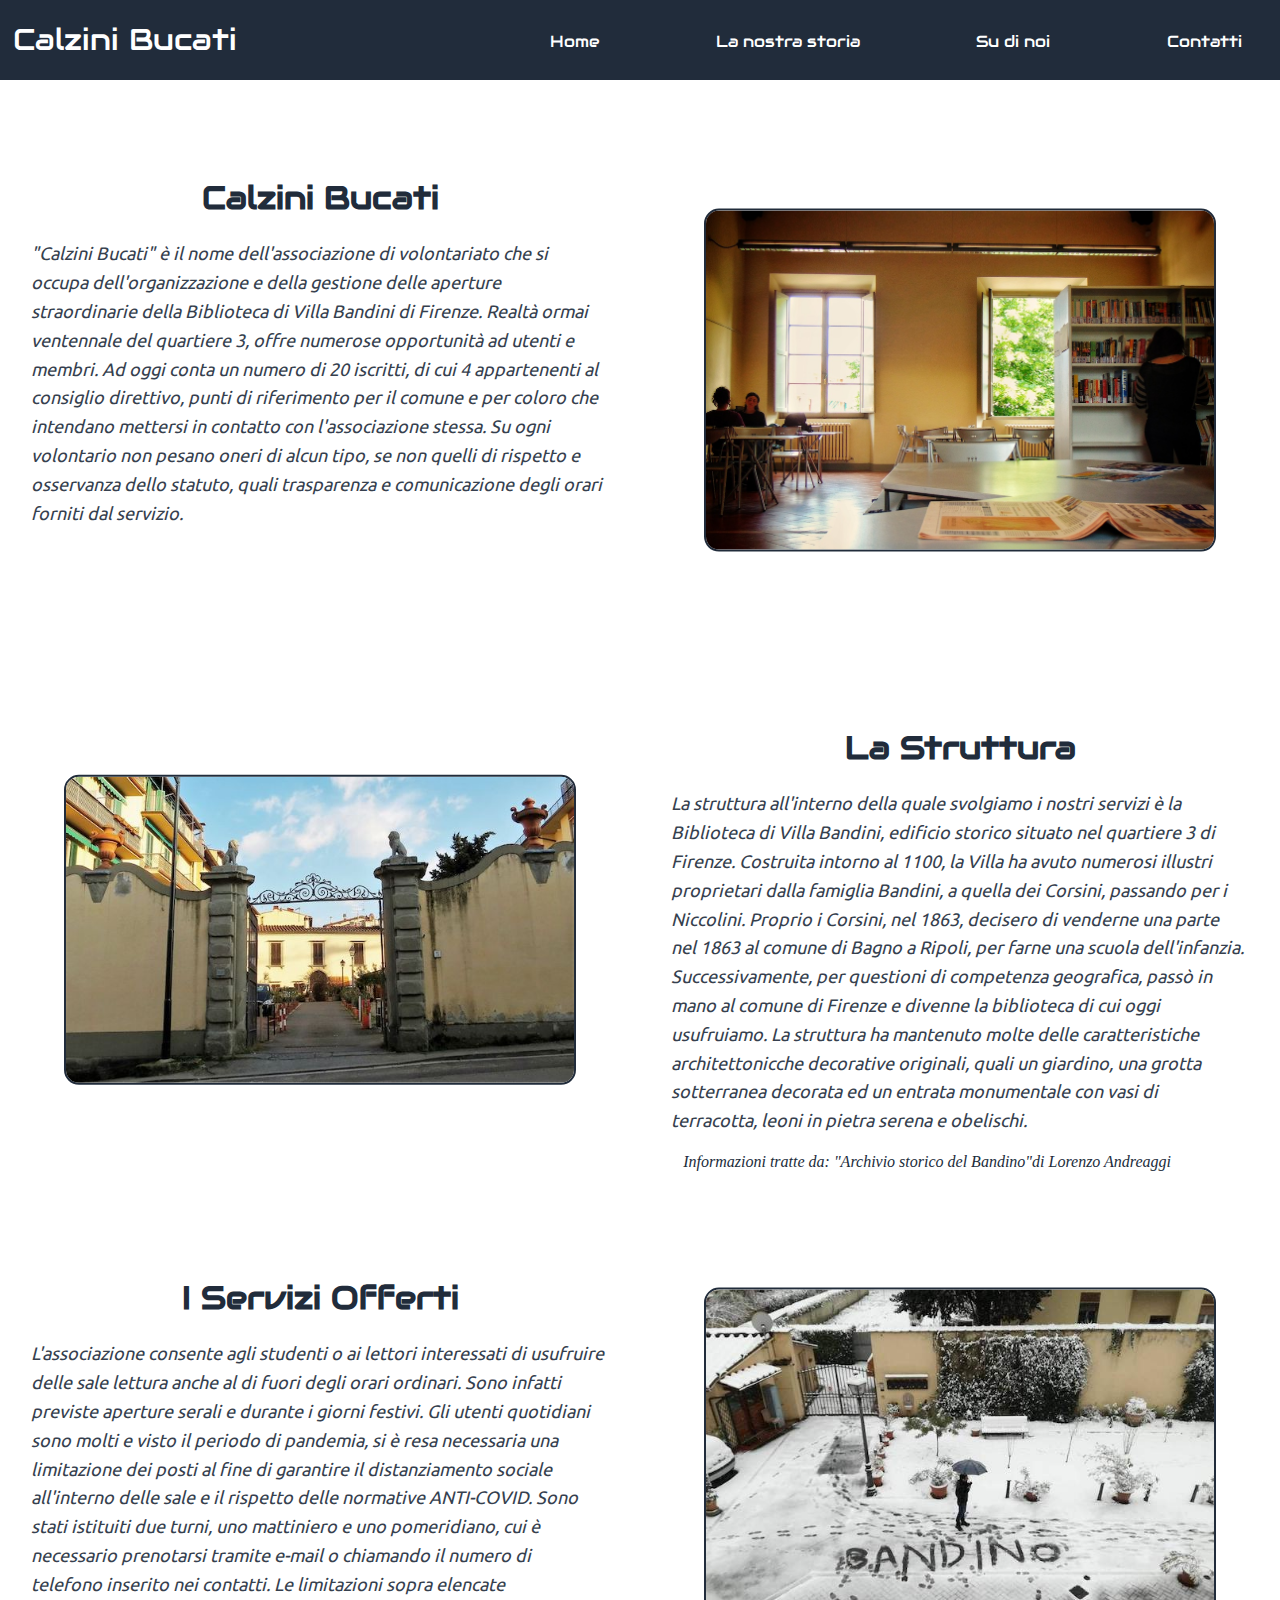
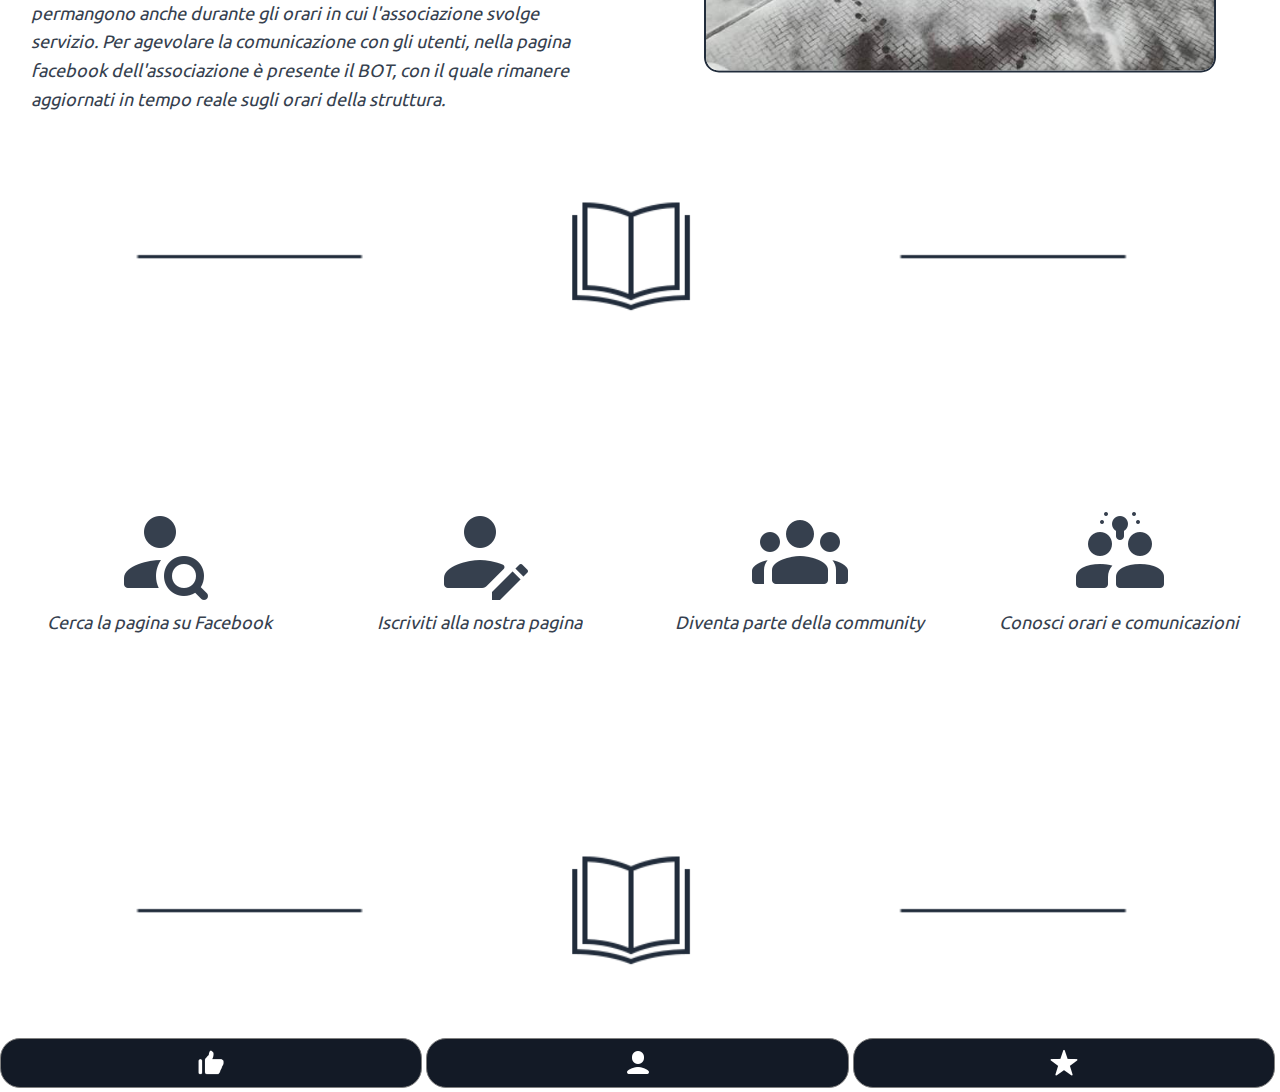
<file: index.html>
<!DOCTYPE html>
<html lang="it">
    <head>
        <meta charset="utf-8">
        <meta name="viewport" content="width=device-width, initial-scale=1">
        <link rel="stylesheet" href="main2.css">
        <link rel="stylesheet" href="https://cdnjs.cloudflare.com/ajax/libs/font-awesome/5.15.3/css/all.min.css">
        <title>I Calzini Bucati</title>
    </head>
    <body>
        <header>
            <figure class="brand">Calzini Bucati</figure>
            <nav class="menu">
                <input type="checkbox" id="menuToggle">
                <label for="menuToggle" class="menu-icon"><i class="fa fa-bars"></i></label>
                <ul>
                    <li><a href="index.html">Home</a></li>
                    <li><a href="history.html">La nostra storia</a></li>
                    <li> <a href="aboutus.html">Su di noi</a></li>
                    <li> <a href="#follow">Contatti</a></li>
                </ul>
            </nav>
        </header>
        <section>
            <div class="association">
                <div class="association-one">
                    <h1>Calzini Bucati</h1>
                    <p>"Calzini Bucati" &#232; il nome dell'associazione di volontariato che si occupa dell'organizzazione e della gestione delle aperture straordinarie della Biblioteca di Villa Bandini di Firenze.
                        Realt&#224; ormai ventennale del quartiere 3, offre numerose opportunit&#224; ad utenti e membri.
                        Ad oggi conta un numero di 20 iscritti, di cui 4 appartenenti al consiglio direttivo, punti di riferimento per il comune e per coloro che intendano mettersi in contatto con l'associazione stessa.
                        Su ogni volontario non pesano oneri di alcun tipo, se non quelli di rispetto e osservanza dello statuto, quali trasparenza e comunicazione degli orari forniti dal servizio.
                    </p>
                </div>
                <div class="association-pic">
                    <img src="sala-8.jpg" class="proval" alt="sala">
                </div>
            </div>
            <div class="structure">
                <div class="structure-one">
                    <h1>La Struttura</h1>
                    <p>La struttura all'interno della quale svolgiamo i nostri servizi &#232; la Biblioteca di Villa Bandini, edificio storico situato nel quartiere 3 di Firenze.
                        Costruita intorno al 1100, la Villa ha avuto numerosi illustri proprietari dalla famiglia Bandini, a quella dei Corsini, passando per i Niccolini.
                        Proprio i Corsini, nel 1863, decisero di venderne una parte nel 1863 al comune di Bagno a Ripoli, per farne una scuola dell'infanzia.
                        Successivamente, per questioni di competenza geografica, pass&#242; in mano al comune di Firenze e divenne la biblioteca di cui oggi usufruiamo.
                        La struttura ha mantenuto molte delle caratteristiche architettonicche decorative originali, quali un giardino, una grotta sotterranea decorata ed un entrata monumentale con vasi di terracotta, leoni in pietra serena e obelischi.
                    </p>
                    <cite>
                    Informazioni tratte da: "Archivio storico del Bandino"di Lorenzo Andreaggi
                    </cite>
                </div>
                <div class="structure-pic">
                    <img src="ingressoleoni.jpg" class="provar" alt="sala">
                </div>
            </div>
            <div class="services">
                <div class="services-one">
                    <h1>I Servizi Offerti </h1>
                    <p>L'associazione consente agli studenti o ai lettori interessati di usufruire delle sale lettura anche al di fuori degli orari ordinari.
                        Sono infatti previste aperture serali e durante i giorni festivi.
                        Gli utenti quotidiani sono molti e visto il periodo di pandemia, si &#232; resa necessaria una limitazione dei posti al fine di garantire il distanziamento sociale all'interno delle sale e il rispetto delle normative ANTI-COVID.
                        Sono stati istituiti due turni, uno mattiniero e uno pomeridiano, cui &#232; necessario prenotarsi tramite e-mail o chiamando il numero di telefono inserito nei contatti.
                        Le limitazioni sopra elencate permangono anche durante gli orari in cui l'associazione svolge servizio.
                        Per agevolare la comunicazione con gli utenti, nella pagina facebook dell'associazione &#232; presente il BOT, con il quale rimanere aggiornati in tempo reale sugli orari della struttura.
                    </p>
                </div>
                <div class="services-pic">
                    <img src="bandino.jpg" class="provas" alt="sala">
                </div>
            </div>
            <div class="page-dividers">
                <div class="line-left">
                    <img src="linea-ricolorata.png" class="dividers" alt="page divider">
                </div>
                <div class="book-divider">
                    <img src="libro-ricolorato.png" class="dividers" alt="book img">
                </div>
                <div class="line-right">
                    <img src="linea-ricolorata.png" class="dividers" alt="page divider">
                </div>
            </div>
            <div class="following" id="follow">
                <div class="following-cards">
                    <div class="following-container-one">
                        <a href="https://www.facebook.com/ibandinai">
                        <img src="cercaci.png" class="cards-icons" alt="search icon">
                        </a>
                        <div class="follow-describes">
                            <p>Cerca la pagina su Facebook</p>
                        </div>
                    </div>
                    <div class="following-container-two">
                        <a href="https://www.facebook.com/ibandinai">
                        <img src="iscriviti.png" class="cards-icons" alt="add icon">
                        </a>
                        <div class="follow-describes">
                            <p>Iscriviti alla nostra pagina</p>
                        </div>
                    </div>
                    <div class="following-container-three">
                        <a href="https://www.facebook.com/ibandinai">
                        <img src="community.png" class="cards-icons" alt="registration icon">
                        </a>
                        <div class="follow-describes">
                            <p>Diventa parte della community</p>
                        </div>
                    </div>
                    <div class="following-container-four">
                        <a href="https://www.facebook.com/ibandinai">
                        <img src="vantaggi.png" class="cards-icons" alt="teamwork icon">
                        </a>
                        <div class="follow-describes">
                            <p>Conosci orari e comunicazioni</p>
                        </div>
                    </div>
                </div>
            </div>
            <div class="page-dividers">
                <div class="line-left">
                    <img src="linea-ricolorata.png" class="dividers" alt="page divider">
                </div>
                <div class="book-divider">
                    <img src="libro-ricolorato.png" class="dividers" alt="book img">
                </div>
                <div class="line-right">
                    <img src="linea-ricolorata.png" class="dividers" alt="page divider">
                </div>
            </div>
        </section>
        <footer>
            <div class="footer-container">
                <div class="like-footer">
                    <a href="https://www.facebook.com/ibandinai">
                    <img src="icona-like.png" class="img-footer" alt="like">
                    </a>
                </div>
                <div class="user-footer">
                    <a href="https://www.facebook.com/ibandinai">
                    <img src="icons8-utente-30.png" class="img-footer" alt="user">
                    </a>
                </div>
                <div class="star-footer">
                    <a href="https://www.google.com/search?q=biblioteca+villa+bandini&rlz=1C5CHFA_enIT928IT928&oq=biblioteca+villa+bandini&aqs=chrome..69i57j46i175i199i512j69i60j69i61l2.2933j0j4&sourceid=chrome&ie=UTF-8#lrd=0x132a5384e19182ed:0x28080da6b486c140,1,,,">
                    <img src="icons8-stella-30.png" class="img-footer" alt="star">
                    </a>
                </div>
            </div>
        </footer>
    </body>
</html>
</file>
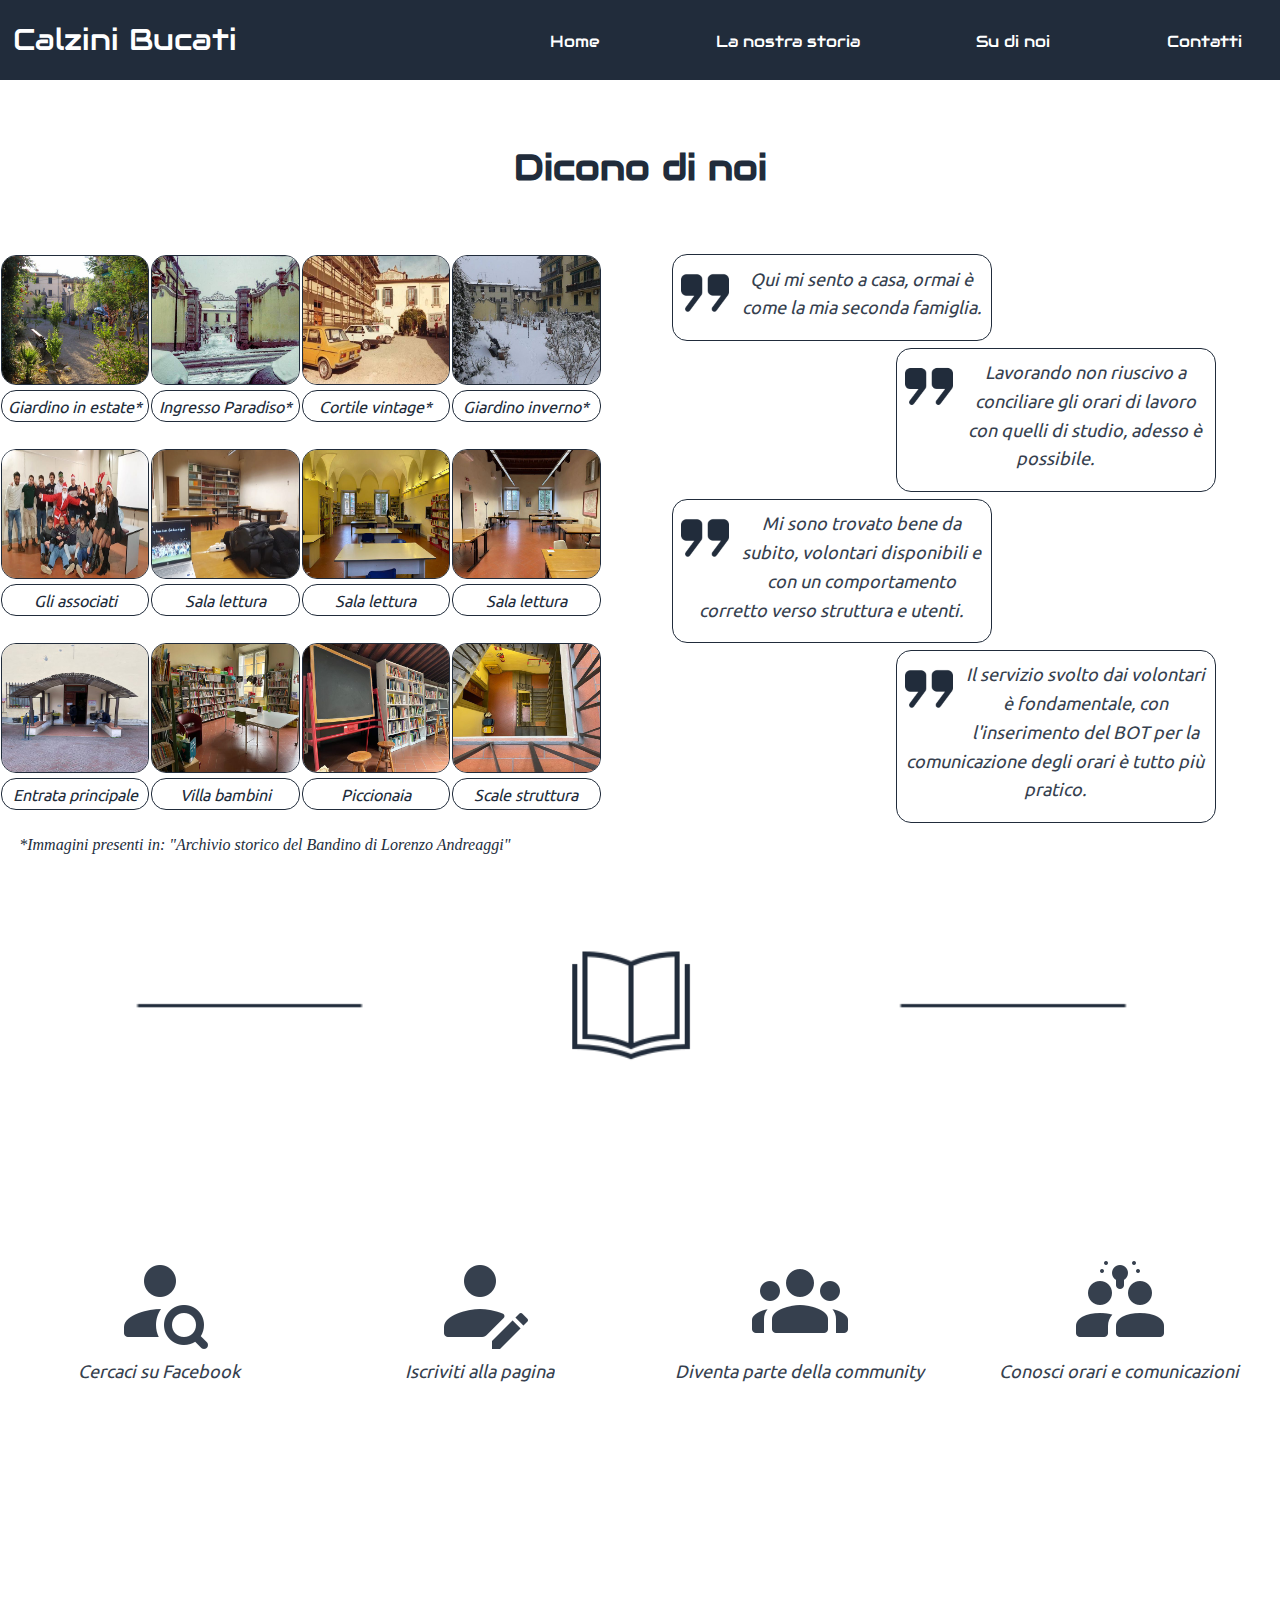
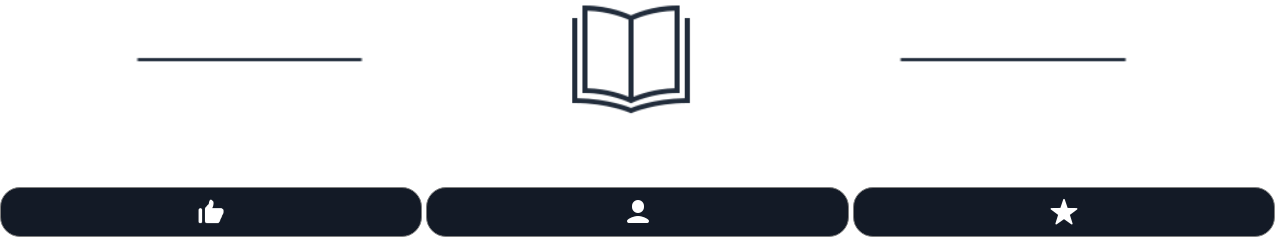
<file: aboutus.html>
<!DOCTYPE html>
<html lang="it">
    <head>
        <meta charset="utf-8">
        <meta name="viewport" content="width=device-width, initial-scale=1">
        <link rel="stylesheet" href="main2.css">
        <link rel="stylesheet" href="https://cdnjs.cloudflare.com/ajax/libs/font-awesome/5.15.3/css/all.min.css">
        <title>I Calzini Bucati</title>
    </head>
    <body>
        <header>
            <figure class="brand">Calzini Bucati</figure>
            <nav class="menu">
                <input type="checkbox" id="menuToggle">
                <label for="menuToggle" class="menu-icon"><i class="fa fa-bars"></i></label>
                <ul>
                    <li><a href="index.html">Home</a></li>
                    <li><a href="history.html">La nostra storia</a></li>
                    <li> <a href="aboutus.html">Su di noi</a></li>
                    <li> <a href="#follow">Contatti</a></li>
                </ul>
            </nav>
        </header>
        <section>
            <h1 class="about_us"> Dicono di noi </h1>
            <div class="images-gallery">
                <div class="gallery">
                    <a target="_blank" href="giardino.jpg">
                    <img src="giardino.jpg" alt="Cinque Terre">
                    </a>
                    <div class="desc">Giardino in estate*</div>
                </div>
                <div class="gallery">
                    <a target="_blank" href="cortile.jpg">
                    <img src="cortile.jpg" alt="Forest">
                    </a>
                    <div class="desc">Ingresso Paradiso*</div>
                </div>
                <div class="gallery">
                    <a target="_blank" href="antico-restauro.jpg">
                    <img src="antico-restauro.jpg" alt="Northern Lights">
                    </a>
                    <div class="desc">Cortile vintage*</div>
                </div>
                <div class="gallery">
                    <a target="_blank" href="neve.jpg">
                    <img src="neve.jpg" alt="Mountains">
                    </a>
                    <div class="desc">Giardino inverno*</div>
                </div>
                <div class="gallery">
                    <a target="_blank" href="associazione.jpg">
                    <img src="associazione.jpg" alt="Associati">
                    </a>
                    <div class="desc">Gli associati</div>
                </div>
                <div class="gallery">
                    <a target="_blank" href="bando.jpg">
                    <img src="bando.jpg" alt="sala lettura">
                    </a>
                    <div class="desc">Sala lettura</div>
                </div>
                <div class="gallery">
                    <a target="_blank" href="bando1.jpg">
                    <img src="bando1.jpg" alt="sala lettura">
                    </a>
                    <div class="desc">Sala lettura</div>
                </div>
                <div class="gallery">
                    <a target="_blank" href="bando2.jpg">
                    <img src="bando2.jpg" alt="sala lettura">
                    </a>
                    <div class="desc">Sala lettura</div>
                </div>
                <div class="gallery">
                    <a target="_blank" href="bandoentrata.jpg">
                    <img src="bandoentrata.jpg" alt="ingresso via del paradiso">
                    </a>
                    <div class="desc">Entrata principale</div>
                </div>
                <div class="gallery">
                    <a target="_blank" href="villabambini.jpg">
                    <img src="villabambini.jpg" alt="villabambini">
                    </a>
                    <div class="desc">Villa bambini</div>
                </div>
                <div class="gallery">
                    <a target="_blank" href="lavagna.jpg">
                    <img src="lavagna.jpg" alt="lavagna">
                    </a>
                    <div class="desc">Piccionaia</div>
                </div>
                <div class="gallery">
                    <a target="_blank" href="scale.jpg">
                    <img src="scale.jpg" alt="scale">
                    </a>
                    <div class="desc">Scale struttura</div>
                </div>
                <cite>*Immagini presenti in: "Archivio storico del Bandino di Lorenzo Andreaggi"</cite>
            </div>
            <div class="comments-about-us">
                <div class="comment-one">
                    <img src="quotation-mark-color.png" class="wwaimg" alt="virgolette">
                    <div class="comments">
                        <p>Qui mi sento a casa, ormai &#232; come la mia seconda famiglia.</p>
                    </div>
                </div>
                <div class="comment-two">
                    <img src="quotation-mark-color.png" class="wwaimg" alt="virgolette">
                    <div class="comments">
                        <p>Lavorando non riuscivo a conciliare gli orari di lavoro con quelli di studio, adesso &#232; possibile.</p>
                    </div>
                </div>
                <div class="comment-three">
                    <img src="quotation-mark-color.png" class="wwaimg" alt="virgolette">
                    <div class="comments">
                        <p>Mi sono trovato bene da subito, volontari disponibili e con un comportamento corretto verso struttura e utenti.</p>
                    </div>
                </div>
                <div class="comment-four">
                    <img src="quotation-mark-color.png" class="wwaimg" alt="virgolette">
                    <div class="comments">
                        <p>Il servizio svolto dai volontari &#232; fondamentale, con l'inserimento del BOT per la comunicazione degli orari &#232; tutto pi&#249; pratico.</p>
                    </div>
                </div>
            </div>
            <div class="page-dividers">
                <div class="line-left">
                    <img src="linea-ricolorata.png" class="dividers" alt="page divider">
                </div>
                <div class="book-divider">
                    <img src="libro-ricolorato.png" class="dividers" alt="book img">
                </div>
                <div class="line-right">
                    <img src="linea-ricolorata.png" class="dividers" alt="page divider">
                </div>
            </div>
            <div class="following" id="follow">
                <div class="following-cards">
                    <div class="following-container-one">
                        <a href="https://www.facebook.com/ibandinai">
                        <img src="cercaci.png" class="cards-icons" alt="search icon">
                        </a>
                        <div class="follow-describes">
                            <p>Cercaci su Facebook</p>
                        </div>
                    </div>
                    <div class="following-container-two">
                        <a href="https://www.facebook.com/ibandinai">
                        <img src="iscriviti.png" class="cards-icons" alt="add icon">
                        </a>
                        <div class="follow-describes">
                            <p>Iscriviti alla pagina</p>
                        </div>
                    </div>
                    <div class="following-container-three">
                        <a href="https://www.facebook.com/ibandinai">
                        <img src="community.png" class="cards-icons" alt="registration icon">
                        </a>
                        <div class="follow-describes">
                            <p>Diventa parte della community</p>
                        </div>
                    </div>
                    <div class="following-container-four">
                        <a href="https://www.facebook.com/ibandinai">
                        <img src="vantaggi.png" class="cards-icons" alt="teamwork icon">
                        </a>
                        <div class="follow-describes">
                            <p>Conosci orari e comunicazioni</p>
                        </div>
                    </div>
                </div>
            </div>
            <div class="page-dividers">
                <div class="line-left">
                    <img src="linea-ricolorata.png" class="dividers" alt="page divider">
                </div>
                <div class="book-divider">
                    <img src="libro-ricolorato.png" class="dividers" alt="book img">
                </div>
                <div class="line-right">
                    <img src="linea-ricolorata.png" class="dividers" alt="page divider">
                </div>
            </div>
        </section>
        <footer>
            <div class="like-footer">
                <a href="https://www.facebook.com/ibandinai">
                <img src="icona-like.png" class="img-footer" alt="like">
                </a>
            </div>
            <div class="user-footer">
                <a href="https://www.facebook.com/ibandinai">
                <img src="icons8-utente-30.png" class="img-footer" alt="user">
                </a>
            </div>
            <div class="star-footer">
                <a href="https://www.google.com/search?q=biblioteca+villa+bandini&rlz=1C5CHFA_enIT928IT928&oq=biblioteca+villa+bandini&aqs=chrome..69i57j46i175i199i512j69i60j69i61l2.2933j0j4&sourceid=chrome&ie=UTF-8#lrd=0x132a5384e19182ed:0x28080da6b486c140,1,,,">
                <img src="icons8-stella-30.png" class="img-footer" alt="star">
                </a>
            </div>
        </footer>
    </body>
</html>
</file>
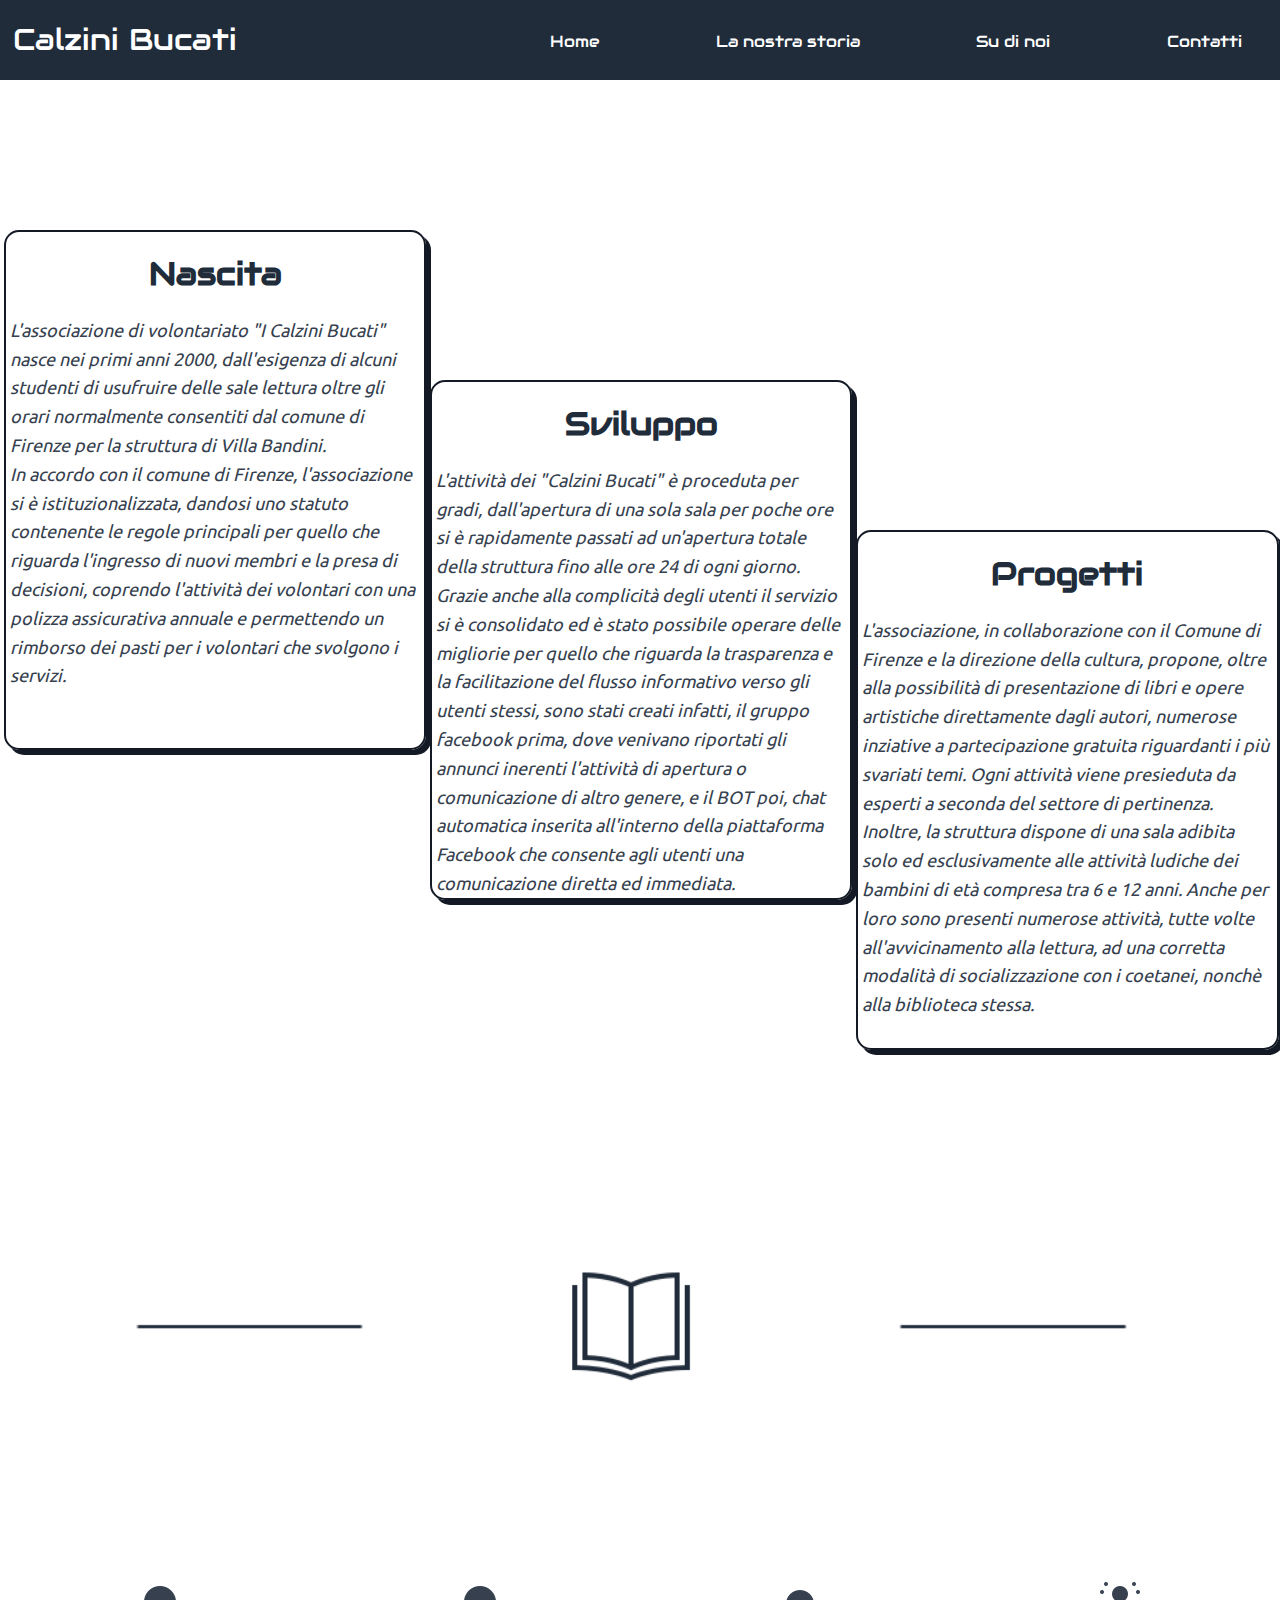
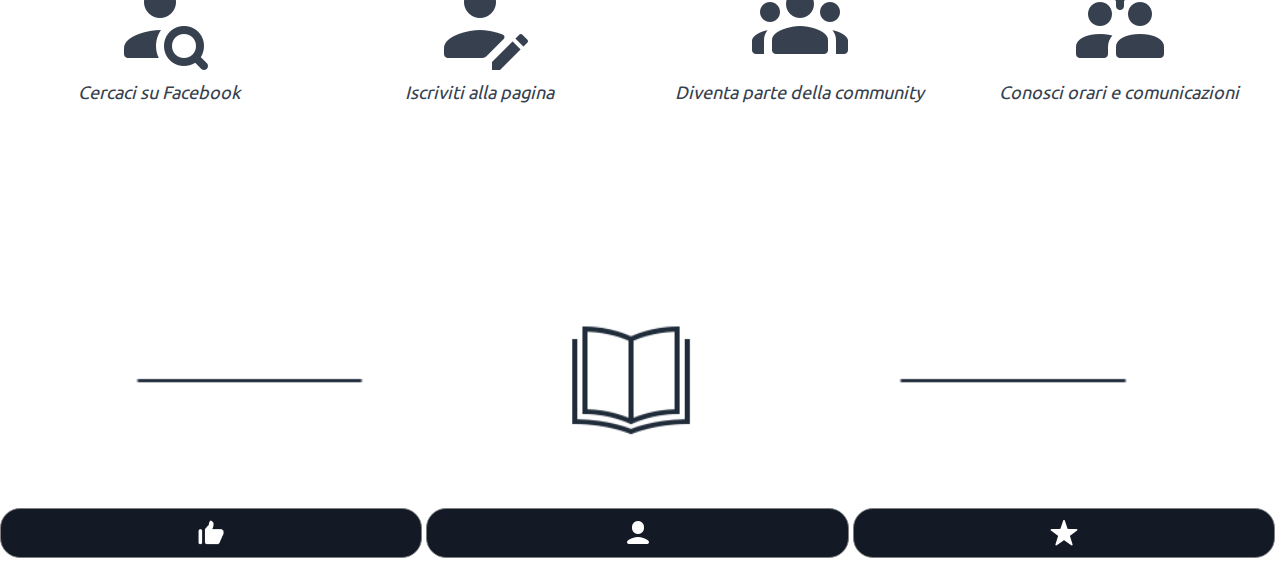
<file: history.html>
<!DOCTYPE html>
<html lang="it">
    <head>
        <meta charset="utf-8">
        <meta name="viewport" content="width=device-width, initial-scale=1">
        <link rel="stylesheet" href="main2.css">
        <link rel="stylesheet" href="https://cdnjs.cloudflare.com/ajax/libs/font-awesome/5.15.3/css/all.min.css">
        <title>I Calzini Bucati</title>
    </head>
    <body>
        <header>
            <figure class="brand">Calzini Bucati</figure>
            <nav class="menu">
                <input type="checkbox" id="menuToggle">
                <label for="menuToggle" class="menu-icon"><i class="fa fa-bars"></i></label>
                <ul>
                    <li><a href="index.html">Home</a></li>
                    <li><a href="history.html">La nostra storia</a></li>
                    <li> <a href="aboutus.html">Su di noi</a></li>
                    <li> <a href="#follow">Contatti</a></li>
                </ul>
            </nav>
        </header>
        <section>
            <div class="about-us-left">
                <h1>Nascita</h1>
                <p>L'associazione di volontariato "I Calzini Bucati" nasce nei primi anni 2000, dall'esigenza di alcuni studenti di usufruire delle sale lettura oltre gli orari normalmente consentiti dal comune di Firenze per la struttura di Villa Bandini.
                    <br>
                    In accordo con il comune di Firenze, l'associazione si &#232; istituzionalizzata, dandosi uno statuto contenente le regole principali per quello che riguarda l'ingresso di nuovi membri e la presa di decisioni, coprendo l'attivit&#224; dei volontari
                    con una polizza assicurativa annuale e permettendo un rimborso dei pasti per i volontari che svolgono i servizi.
                </p>
            </div>
            <div class="about-us-center">
                <h1>Sviluppo</h1>
                <p>L'attivit&#224; dei "Calzini Bucati" &#232; proceduta per gradi, dall'apertura di una sola sala per poche ore si &#232; rapidamente passati ad un'apertura totale della struttura fino alle ore 24 di ogni giorno.
                    <br>
                    Grazie anche alla complicit&#224; degli utenti il servizio si &#232; consolidato ed &#232; stato possibile operare delle migliorie per quello che riguarda la trasparenza e la facilitazione del flusso informativo verso gli utenti stessi, sono stati creati infatti, il gruppo facebook prima, dove venivano riportati gli annunci inerenti l'attivit&#224; di apertura o comunicazione di altro genere, e il BOT poi, chat automatica inserita all'interno della piattaforma Facebook che consente agli utenti una comunicazione diretta ed immediata.
                </p>
            </div>
            <div class="about-us-right">
                <h1>Progetti</h1>
                <p>L'associazione, in collaborazione con il Comune di Firenze e la direzione della cultura, propone, oltre alla possibilit&#224; di presentazione di libri e opere artistiche direttamente dagli autori, numerose inziative a partecipazione gratuita riguardanti i pi&#249; svariati temi. Ogni attivit&#224; viene presieduta da esperti
                    a seconda del settore di pertinenza.
                    <br>
                    Inoltre, la struttura dispone di una sala adibita solo ed esclusivamente alle attivit&#224; ludiche dei bambini di et&#224; compresa tra 6 e 12 anni. Anche per loro sono presenti numerose attivit&#224;, tutte volte all'avvicinamento alla lettura, ad una corretta modalit&#224; di socializzazione con i coetanei, nonch&#232; alla biblioteca stessa.
                </p>
            </div>
            <div class="page-dividers">
                <div class="line-left">
                    <img src="linea-ricolorata.png" class="dividers" alt="page divider">
                </div>
                <div class="book-divider">
                    <img src="libro-ricolorato.png" class="dividers" alt="book img">
                </div>
                <div class="line-right">
                    <img src="linea-ricolorata.png" class="dividers" alt="page divider">
                </div>
            </div>
            <div class="following" id="follow">
                <div class="following-cards">
                    <div class="following-container-one">
                        <a href="https://www.facebook.com/ibandinai">
                        <img src="cercaci.png" class="cards-icons" alt="search icon">
                        </a>
                        <div class="follow-describes">
                            <p>Cercaci su Facebook</p>
                        </div>
                    </div>
                    <div class="following-container-two">
                        <a href="https://www.facebook.com/ibandinai">
                        <img src="iscriviti.png" class="cards-icons" alt="add icon">
                        </a>
                        <div class="follow-describes">
                            <p>Iscriviti alla pagina</p>
                        </div>
                    </div>
                    <div class="following-container-three">
                        <a href="https://www.facebook.com/ibandinai">
                        <img src="community.png" class="cards-icons" alt="registration icon">
                        </a>
                        <div class="follow-describes">
                            <p>Diventa parte della community</p>
                        </div>
                    </div>
                    <div class="following-container-four">
                        <a href="https://www.facebook.com/ibandinai">
                        <img src="vantaggi.png" class="cards-icons" alt="teamwork icon">
                        </a>
                        <div class="follow-describes">
                            <p>Conosci orari e comunicazioni</p>
                        </div>
                    </div>
                </div>
            </div>
            <div class="page-dividers">
                <div class="line-left">
                    <img src="linea-ricolorata.png" class="dividers" alt="page divider">
                </div>
                <div class="book-divider">
                    <img src="libro-ricolorato.png" class="dividers" alt="book img">
                </div>
                <div class="line-right">
                    <img src="linea-ricolorata.png" class="dividers" alt="page divider">
                </div>
            </div>
        </section>
        <footer>
            <div class="like-footer">
                <a href="https://www.facebook.com/ibandinai">
                <img src="icona-like.png" class="img-footer" alt="like">
                </a>
            </div>
            <div class="user-footer">
                <a href="https://www.facebook.com/ibandinai">
                <img src="icons8-utente-30.png" class="img-footer" alt="user">
                </a>
            </div>
            <div class="star-footer">
                <a href="https://www.google.com/search?q=biblioteca+villa+bandini&rlz=1C5CHFA_enIT928IT928&oq=biblioteca+villa+bandini&aqs=chrome..69i57j46i175i199i512j69i60j69i61l2.2933j0j4&sourceid=chrome&ie=UTF-8#lrd=0x132a5384e19182ed:0x28080da6b486c140,1,,,">
                <img src="icons8-stella-30.png" class="img-footer" alt="star">
                </a>
            </div>
        </footer>
    </body>
</html>
</file>
<file: main2.css>
* {
	box-sizing: border-box;
}

body {
	margin: 0;
	padding: 0;
	/*background-color: #212c3b;*/
}


@font-face {
  font-family: Ubuntu;
  src: url("Ubuntu/ubuntu-v15-latin-regular.woff");
}

@font-face {
  font-family: Audiowide;
  src: url("Audiowide/audiowide-v9-latin-regular.woff");
}


header {
	width: 100%;
	height: 80px;
	line-height: 80px;
	text-align: center;
	font-family: Ubuntu;
	background-color: #212c3b;
}

section {
	width: 100%;
	height: auto;
	display: block;
}

section h1.about_us {
	margin: auto;
	margin-top: 5%;
	font-size: 36px;
}

ul {
	padding-inline-start: 0px;
}

a {
	color: white;
	font-family: Audiowide, sans-serif;
	text-decoration: none;
}

h1 {
	font-family: Audiowide, sans-serif;
	display: flex;
	justify-content: center;
	color: #212c3b;
	/*color: white;*/
}

p {
	font-family: Ubuntu;
	font-style: italic;
	font-size: large;
	/*color: white;*/
	color: #212c3b;
	opacity: 0.9;
	text-align: left;
	margin-top: 3%;
	position: relative;
	margin-left: 1%;
	margin-right: 1.5%;
	line-height: 1.6;
}

div.follow-describes p {
	text-align: center;
}

div.comments p {
	text-align: center;
}

li {
	list-style: none;
	color: white;
}

cite {
	color: #212c3b;
	text-align: left;
	margin-left: 1%;
	padding: 2%;
}

figure {
	margin: 0;
}


/* Navigation Bar */

.brand {
	width: auto;
	height: 100%;
	float: left;
	margin-left: 1%;
	font-size: 30px;
	font-family: Audiowide, sans-serif;
	color: white;
}

.menu {
	width: 60%;
	height: 100%;
	float: right;
}

.menu ul {
	width: 100%;
	height: inherit;
	margin: 0;
	padding: 0 5%;
	display: flex;
	justify-content: space-between;
}


.menu ul li {
	height: inherit;
	color: #222;
	display: inline-block;
}

.menu ul li:hover {
	background-color: grey;
	color: #fff;
}

#menuToggle {
	display: none;
}

.menu-icon {
	display: none;
}


/* First Page (home)*/

.association {
	width: 100%;
	height: 500px;
	margin-top: 50px;
}

.structure,
.services {
	width: 100%;
	height: 500px;
	margin-top: 50px;
	position: relative;
}

.association-one {
	height: 100%;
	width: 50%;
	display: inline-block;
	padding: 2%;
}

.structure-one {
	height: 100%;
	width: 50%;
	display: inline-block;
	float: right;
	padding: 2%;
}

.services-one {
	height: 100%;
	width: 50%;
	display: inline-block;
	float: left;
	padding: 2%;
}

.association-pic {
	height: 100%;
	width: 50%;
	float: right;
	display: inline-block;
	position: relative;
}

.structure-pic {
	height: 100%;
	width: 50%;
	float: left;
	display: inline-block;
	position: absolute;
}

.services-pic {
	height: 100%;
	width: 50%;
	float: right;
	display: inline-block;
	position: absolute;
}

.proval {
	width: 80%;
	display: inline-block;
	border: 2px solid #212c3b;
	border-radius: 15px;
	position: absolute;
	top: 50%;
	left: 50%;
	transform: translate(-50%, -50%);
}

.provar {
	width: 80%;
	display: inline-block;
	border: 2px solid #212c3b;
	border-radius: 15px;
	position: absolute;
	top: 50%;
	left: 50%;
	transform: translate(-50%, -50%);
}

.provas {
	width: 80%;
	display: inline-block;
	border: 2px solid #212c3b;
	border-radius: 15px;
	position: absolute;
	top: 50%;
	left: 50%;
	transform: translate(-50%, -50%);
}


/* Page dividers */

.page-dividers {
	width: 100%;
	display: inline-block;
}

.line-left {
	width: 39%;
	height: 250px;
	display: inline-block;
	position: relative;
}

.book-divider {
	width: 20%;
	height: 250px;
	display: inline-block;
	position: relative;
}

.line-right {
	width: 39%;
	height: 250px;
	display: inline-block;
	position: relative;
}

.dividers {
	width: 50%;
	height: 50%;
	display: block;
	position: absolute;
	top: 50%;
	left: 25%;
	transform: translateY(-50%);
}


/* Footer */

.footer-container {
	width: 100%;
	display: inline-block;
}

.like-footer {
	width: 33%;
	height: 50px;
	display: inline-block;
	border: solid grey;
	border-width: thin;
	border-radius: 20px;
	background-color: rgb(19, 26, 38);
	position: relative;
	text-align: center;
}

.user-footer {
	width: 33%;
	height: 50px;
	display: inline-block;
	border: solid grey;
	border-width: thin;
	border-radius: 20px;
	background-color: rgb(19, 26, 38);
	position: relative;
}

.star-footer {
	width: 33%;
	height: 50px;
	display: inline-block;
	border: solid grey;
	border-width: thin;
	border-radius: 20px;
	background-color: rgb(19, 26, 38);
	position: relative;
}

.images-container {
	height: 100%;
}

.img-footer {
	height: 30px;
	width: 30px;
	display: block;
	position: absolute;
	top: 50%;
	left: 50%;
	transform: translate(-50%, -50%);
}


/* Seconda pagina (la nostra storia)*/

.about-us-left {
	width: 33%;
	height: 520px;
	display: inline-block;
	margin: 150px auto;
	border: 2px solid rgb(19, 26, 38);
	border-radius: 15px;
	box-shadow: 5px 5px rgb(19, 26, 38);
	float: left;
	margin-left: 0.3%;
}

.about-us-center {
	width: 33%;
	height: 520px;
	display: inline-block;
	margin: 300px auto;
	border: 2px solid rgb(19, 26, 38);
	border-radius: 15px;
	box-shadow: 5px 5px rgb(19, 26, 38);
	float: left;
	margin-left: 0.3%;
}

.about-us-right {
	width: 33%;
	height: 520px;
	display: inline-block;
	margin: 450px auto;
	margin-bottom: 100px;
	border: 2px solid rgb(19, 26, 38);
	border-radius: 15px;
	box-shadow: 5px 5px rgb(19, 26, 38);
	float: left;
	margin-left: 0.3%;
}


/* Terza pagina (su di noi)*/

.images-gallery {
	width: 50%;
	height: auto;
	display: inline-block;
	float: left;
	margin-top: 5%;
	margin-bottom: 25px;
}

.gallery {
	margin-bottom: 25px;
}

.comments-about-us {
	width: 50%;
	height: auto;
	display: inline-block;
	float: right;
	margin-top: 5%;
}

.comment-one {
	width: 50%;
	height: 20%;
	margin-left: 5%;
	margin-right: 40%;
	display: block;
	border: 1px solid #212c3b;
	border-radius: 15px;
}

.comment-two {
	height: 20%;
	width: 50%;
	display: block;
	margin-left: 40%;
	border: 1px solid #212c3b;
	border-radius: 15px;
	margin-top: 1%;
}

.comment-three {
	height: 20%;
	width: 50%;
	display: block;
	margin-left: 5%;
	margin-right: 40%;
	border: 1px solid #212c3b;
	border-radius: 15px;
	margin-top: 1%;
}

.comment-four {
	height: 20%;
	width: 50%;
	display: block;
	margin-left: 40%;
	border: 1px solid #212c3b;
	border-radius: 15px;
	margin-top: 1%;
}

.wwaimg {
	height: 45%;
	width: 20%;
	display: block;
	margin-top: 2%;
	float: left;
}


/* Sezione Contatti */

.following {
	width: 100%;
	display: inline-block;
	height: 400px;
}

.following-cards {
	width: 100%;
	height: 250px;
	display: flex;
	justify-content: space-around;
	margin-top: 120px;
}

.following-container-one,
.following-container-two,
.following-container-three,
.following-container-four {
	width: 20%;
	height: 100%;
	display: block;
	border-radius: 30px;
}

.cards-icons {
	height: 96px;
	width: 96px;
	position: relative;
	display: block;
	margin-left: auto;
	margin-right: auto;
	opacity: 0.9;
}

div.gallery {
	border: 1px solid white;
	float: left;
	width: 23.5%;
}

div.gallery img {
	width: 100%;
	height: 130px;
	border-style: solid;
	border-width: thin;
	border-color: #212c3b;
	border-radius: 15px;
}

div.desc {
	padding: 5px;
	text-align: center;
	color: #212c3b;
	font-family: Ubuntu;
	font-style: italic;
	border-style: solid;
	border-width: thin;
	border-radius: 15px;
}

@media (max-width: 1080px) {
	section {
		display: flex;
		flex-direction: column;
		justify-content: space-evenly;
		align-content: center;
	}
}


/* Gestione Mobile Navbar*/

@media screen and (max-width: 1080px) {
	li {
		line-height: 150px;
	}
	.menu {
		width: 100%;
		height: auto;
	}
	.menu ul {
		display: block;
		max-height: 0;
		overflow: hidden;
	}
	/*
	.menu ul a {
		width: 100%;
		height: 150px;
		background-color: #212c3b;
		border-style: solid;
		border-width: thin;
		border-color: white;
	}
	*/

	.menu ul {
			display: block;
			max-height: 0;
			overflow: hidden;
			padding: 0;
	}

	.menu ul li {
		 width: 100%;
		 height: 150px;
		 background-color: #212c3b;
		 border-style: solid;
		 border-width: thin;
		 border-color: white;
		 display: block;
 }

	.menu-icon {
		width: 100px;
		height: 80px;
		display: block;
		position: absolute;
		top: 0;
		right: 0;
	}
	.menu-icon i {
		font-size: 1.7em;
		position: relative;
		color: white;
		line-height: 80px;
	}
	#menuToggle:checked~ul {
		max-height: 100%;
	}
}


/* Gestione mobile page-dividers */

@media (max-width: 1080px) {
	.line-left {
		width: 33%;
		height: 200px;
		display: inline-block;
		position: relative;
	}
	.book-divider {
		width: 32%;
		height: 200px;
		display: inline-block;
		position: relative;
	}
	.line-right {
		width: 33%;
		height: 200px;
		display: inline-block;
		float: right;
		position: relative;
	}
	.page-dividers {
		position: relative;
	}
	.dividers {
		position: absolute;
		top: 50%;
		transform: translateY(-50%);
		left: 25%;
	}
}


/* Gestione mobile following */

@media (max-width: 1080px) {
	.following {
		width: 100%;
		height: 600px;
	}
	.following-cards {
		width: 100%;
		height: 600px;
		display: block;
		justify-content: space-around;
		margin-top: 0;
	}
	.following-container-one,
	.following-container-two,
	.following-container-three,
	.following-container-four {
		width: 100%;
		height: 150px;
		display: block;
		position: relative;
	}
	.cards-icons {
		height: 60px;
		width: 60px;
		display: block;
		margin-left: auto;
		margin-right: auto;
		opacity: 0.9;
	}
}


/* Gestione mobile footer */

@media (max-width: 1080px) {
	.like-footer {
		width: 100%;
		height: 50px;
		margin: 10px auto;
		border: 1px solid grey;
	}
	.user-footer {
		width: 100%;
		height: 50px;
		margin: 10px auto;
		border: 1px solid grey;
	}
	.star-footer {
		width: 100%;
		height: 50px;
		margin: 10px auto;
		border: 1px solid grey;
	}
}


/* Gestione mobile prima pagina (home)*/

@media (max-width: 1080px) {
	.association,
	.structure,
	.services {
		height: auto;
	}
	.association-one,
	.structure-one,
	.services-one {
		width: 100%;
		height: auto;
		margin: 10px auto;
	}
	.association-pic {
		width: 100%;
		height: 450px;
		/*margin: 10px auto;*/
		display: block;
		position: relative;
		float: none;
	}
	.structure-pic,
	.services-pic {
		width: 100%;
		height: 450px;
		/*margin: 10px auto;*/
		display: inline-block;
		position: relative;
		float: none;
	}
	.proval {
		width: 70%;
		display: inline-block;
		border: 2px solid #212c3b;
		border-radius: 15px;
		position: absolute;
		top: 50%;
		left: 50%;
		transform: translate(-50%, -50%);
	}
	.provar {
		width: 70%;
		display: inline-block;
		border: 2px solid #212c3b;
		border-radius: 15px;
		position: absolute;
		top: 50%;
		left: 50%;
		transform: translate(-50%, -50%);
	}
	.provas {
		width: 65%;
		display: inline-block;
		border: 2px solid #212c3b;
		border-radius: 15px;
		position: absolute;
		top: 50%;
		left: 50%;
		transform: translate(-50%, -50%);
	}
}


/* Gestione mobile seconda pagina (la nostra storia)*/

@media (max-width: 1080px) {
	.about-us-left {
		width: 100%;
		height: auto;
		margin-bottom: 15px;
		margin-top: 50px;
		float: none;
		display: block;
	}
	.about-us-center {
		width: 100%;
		height: auto;
		margin-top: 10px;
		margin-bottom: 15px;
		float: none;
		display: block;
	}
	.about-us-right {
		width: 100%;
		height: auto;
		margin-top: 10px;
		margin-bottom: 15px;
		float: none;
		display: block;
	}
}


/* Gestione mobile terza pagine (su di noi)*/

@media (max-width: 1080px) {
	.comment-one,
	.comment-two,
	.comment-three,
	.comment-four {
		width: 98%;
		height: 20%;
		margin-left: 1%;
		margin-right: 1%;
		margin-top: 0;
		margin-bottom: 5%;
	}
}

@media (max-width: 1080px) {
	div.gallery {
		width: 100%;
		margin-top: 25px;
		margin-bottom: 25px;
	}
	div.gallery img {
		width: 100%;
		height: auto;
	}
}

@media (max-width: 1080px) {
	.images-gallery {
		width: 100%;
		height: auto;
		display: inline-block;
		float: none;
	}
	.comments-about-us {
		width: 100%;
		height: 700px;
		display: inline-block;
		margin-bottom: auto;
	}
}
</file>
